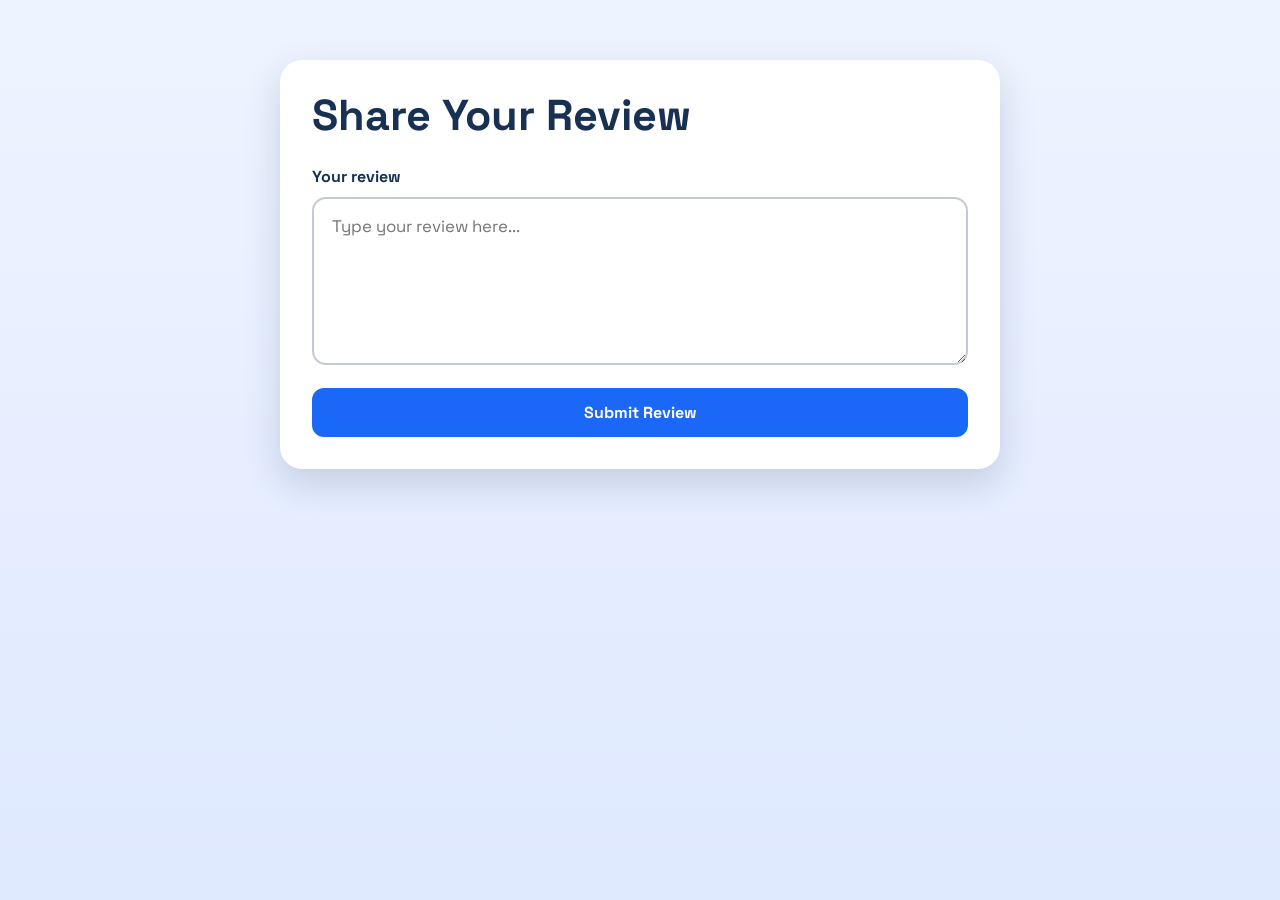
<file: index.html>
<!DOCTYPE html>
<html lang="en">
<head>
  <meta charset="UTF-8">
  <meta name="viewport" content="width=device-width, initial-scale=1.0">
  <title>Submit Review</title>
  <link rel="preconnect" href="https://fonts.googleapis.com">
  <link rel="preconnect" href="https://fonts.gstatic.com" crossorigin>
  <link href="https://fonts.googleapis.com/css2?family=Space+Grotesk:wght@400;500;700&display=swap" rel="stylesheet">
  <link rel="stylesheet" href="styles.css">
</head>
<body>
  <main class="app-shell">
    <section class="app-card app-card--compact">
      <header class="app-header">
        <h1>Share Your Review</h1>
      </header>

      <section class="input-panel">
        <div class="field-head">
          <label for="review-input">Your review</label>
        </div>
        <textarea id="review-input" rows="6" placeholder="Type your review here..."></textarea>

        <div class="action-row">
          <button id="submit-review-btn" class="button button--primary">Submit Review</button>
        </div>

      </section>
    </section>
  </main>

  <script src="script.js"></script>
</body>
</html>
</file>
<file: styles.css>
:root {
  --bg: #e9f0ff;
  --card: #ffffff;
  --surface: #f7f9ff;
  --line: #d3d9e7;
  --ink: #183153;
  --muted: #2865c9;
  --button: #1a67f8;
  --button-hover: #8892a6;
  --positive: #1fa35b;
  --neutral: #d2a034;
  --negative: #ef3a37;
  --shadow: 0 14px 36px rgba(35, 55, 95, 0.18);
}

* {
  box-sizing: border-box;
}

body {
  margin: 0;
  min-height: 100vh;
  font-family: "Space Grotesk", sans-serif;
  color: var(--ink);
  background: linear-gradient(180deg, #eef4ff 0%, #dfe9ff 100%);
}

.app-shell {
  width: min(960px, calc(100% - 32px));
  margin: 0 auto;
  padding: 18px 0 32px;
}

.app-card {
  background: var(--card);
  border-radius: 22px;
  box-shadow: var(--shadow);
  padding: 32px;
}

.app-card--compact {
  max-width: 720px;
  margin: 42px auto 0;
}

.app-header h1,
.section-head h2,
.section-head h3,
.theme-columns h4 {
  margin: 0;
}

.app-header h1 {
  font-size: clamp(2rem, 5vw, 2.7rem);
  line-height: 1.1;
}

.app-header p {
  margin: 10px 0 0;
  color: var(--muted);
  font-size: 1.05rem;
}

.input-panel,
.results-panel,
.detail-card {
  margin-top: 26px;
}

.field-head,
.section-head,
.action-row,
.summary-strip,
.theme-columns,
.button-group {
  display: flex;
  gap: 12px;
}

.field-head,
.section-head {
  align-items: center;
  justify-content: space-between;
}

.field-head label {
  font-weight: 700;
}

textarea {
  width: 100%;
  margin-top: 10px;
  min-height: 128px;
  resize: vertical;
  border-radius: 14px;
  border: 2px solid #c4cad5;
  padding: 16px 18px;
  font: inherit;
  font-size: 1.05rem;
  color: var(--ink);
  background: #fff;
}

textarea:focus {
  outline: none;
  border-color: #90a4ce;
  box-shadow: 0 0 0 4px rgba(144, 164, 206, 0.18);
}

.action-row {
  margin-top: 18px;
  align-items: center;
  flex-wrap: wrap;
}

.button,
.text-button {
  border: 0;
  font: inherit;
  cursor: pointer;
}

.button {
  border-radius: 12px;
  padding: 14px 18px;
  font-weight: 700;
  transition: background 160ms ease, transform 160ms ease;
}

.button:hover,
.text-button:hover {
  transform: translateY(-1px);
}

.button--primary {
  flex: 1 1 280px;
  background: var(--button);
  color: #fff;
}

.button--fit {
  flex: 0 0 auto;
}

.button--primary:hover {
  background: var(--button-hover);
}

.button--soft {
  background: #eef2f8;
  color: var(--ink);
}

.button-group {
  flex-wrap: wrap;
  justify-content: flex-end;
  max-width: 100%;
}

.text-button {
  background: transparent;
  color: #ff0000;
  padding: 0;
  font-weight: 500;
}

.helper-note {
  margin: 14px 0 0;
  color: var(--muted);
  font-size: 0.92rem;
  line-height: 1.5;
}

.summary-strip {
  flex-wrap: wrap;
  margin: 14px 0 16px;
}

.mini-stat {
  flex: 1 1 120px;
  background: var(--surface);
  border: 1px solid #e2e7f1;
  border-radius: 14px;
  padding: 12px 14px;
}

.filter-button {
  text-align: left;
  cursor: pointer;
  transition: transform 160ms ease, box-shadow 160ms ease, border-color 160ms ease;
}

.filter-button:hover {
  transform: translateY(-1px);
}

.filter-button.is-active {
  border-color: var(--button);
  box-shadow: 0 0 0 3px rgba(26, 103, 248, 0.12);
}

.mini-stat span {
  display: block;
  color: var(--muted);
  font-size: 0.86rem;
}

.mini-stat strong {
  display: block;
  margin-top: 8px;
  font-size: 1.4rem;
}

.mini-stat--positive strong { color: var(--positive); }
.mini-stat--neutral strong { color: var(--neutral); }
.mini-stat--negative strong { color: var(--negative); }

.results-list,
.detail-body {
  background: #fafbff;
  border: 1px solid #edf0f6;
  border-radius: 14px;
  padding: 14px 16px;
}

.empty-state {
  color: var(--muted);
}

.result-card {
  border-left: 4px solid #c4cad5;
  background: #f7f9ff;
  border-radius: 14px;
  padding: 16px 18px;
  margin-bottom: 12px;
}

.result-card:last-child {
  margin-bottom: 0;
}

.result-card--positive { border-left-color: var(--positive); }
.result-card--neutral { border-left-color: var(--neutral); }
.result-card--negative { border-left-color: var(--negative); }

.result-line {
  margin: 0;
  line-height: 1.6;
}

.result-line + .result-line {
  margin-top: 8px;
}

.prediction {
  font-weight: 700;
}

.prediction--positive { color: var(--positive); }
.prediction--neutral { color: var(--neutral); }
.prediction--negative { color: var(--negative); }

.score-line {
  display: inline-block;
  margin-top: 12px;
  padding-top: 10px;
  border-top: 1px dashed #b4bfd4;
  color: var(--muted);
  font-size: 0.92rem;
}

.details-grid {
  display: grid;
  grid-template-columns: 1fr 1fr;
  gap: 16px;
}

.detail-card {
  background: #fff;
  border: 1px solid #e6ebf3;
  border-radius: 18px;
  padding: 18px;
}

.detail-card--wide {
  grid-column: 1 / -1;
}

.section-head--compact {
  margin-bottom: 12px;
}

.preprocess-entry + .preprocess-entry {
  margin-top: 14px;
  padding-top: 14px;
  border-top: 1px solid #e6ebf3;
}

.preprocess-entry p {
  margin: 6px 0 0;
  line-height: 1.5;
}

.bar-row {
  display: grid;
  grid-template-columns: 88px 1fr 34px;
  gap: 10px;
  align-items: center;
}

.bar-row + .bar-row {
  margin-top: 10px;
}

.bar-track {
  height: 10px;
  border-radius: 999px;
  background: #e4eaf5;
  overflow: hidden;
}

.bar-fill {
  height: 100%;
  border-radius: inherit;
  background: linear-gradient(90deg, #8aa2cf, #4d78c9);
}

.theme-columns {
  flex-wrap: wrap;
  align-items: flex-start;
}

.theme-columns > div {
  flex: 1 1 240px;
}

.chart-card {
  margin-top: 16px;
  background: #fafbff;
  border: 1px solid #edf0f6;
  border-radius: 14px;
  padding: 16px;
}

.chart-row {
  display: grid;
  grid-template-columns: 90px 1fr 88px;
  gap: 12px;
  align-items: center;
}

.chart-row + .chart-row {
  margin-top: 12px;
}

.chart-track {
  height: 14px;
  border-radius: 999px;
  background: #e4eaf5;
  overflow: hidden;
}

.chart-fill {
  height: 100%;
  border-radius: inherit;
}

.chart-fill--positive {
  background: linear-gradient(90deg, #39c778, #1fa35b);
}

.chart-fill--neutral {
  background: linear-gradient(90deg, #f1c55c, #d2a034);
}

.chart-fill--negative {
  background: linear-gradient(90deg, #ff7a70, #ef3a37);
}

.tag-list {
  list-style: none;
  padding: 0;
  margin: 10px 0 0;
  display: flex;
  flex-wrap: wrap;
  gap: 10px;
}

.tag-list li {
  padding: 8px 12px;
  border-radius: 999px;
  background: #eef3fb;
  color: #36547e;
}

.summary-copy {
  margin-top: 16px;
  line-height: 1.7;
}

@media (max-width: 720px) {
  .app-card {
    padding: 22px;
  }

  .details-grid {
    grid-template-columns: 1fr;
  }

  .field-head,
  .section-head,
  .action-row,
  .button-group {
    flex-direction: column;
    align-items: stretch;
  }

  .bar-row {
    grid-template-columns: 1fr;
  }

  .chart-row {
    grid-template-columns: 1fr;
  }
}
</file>
